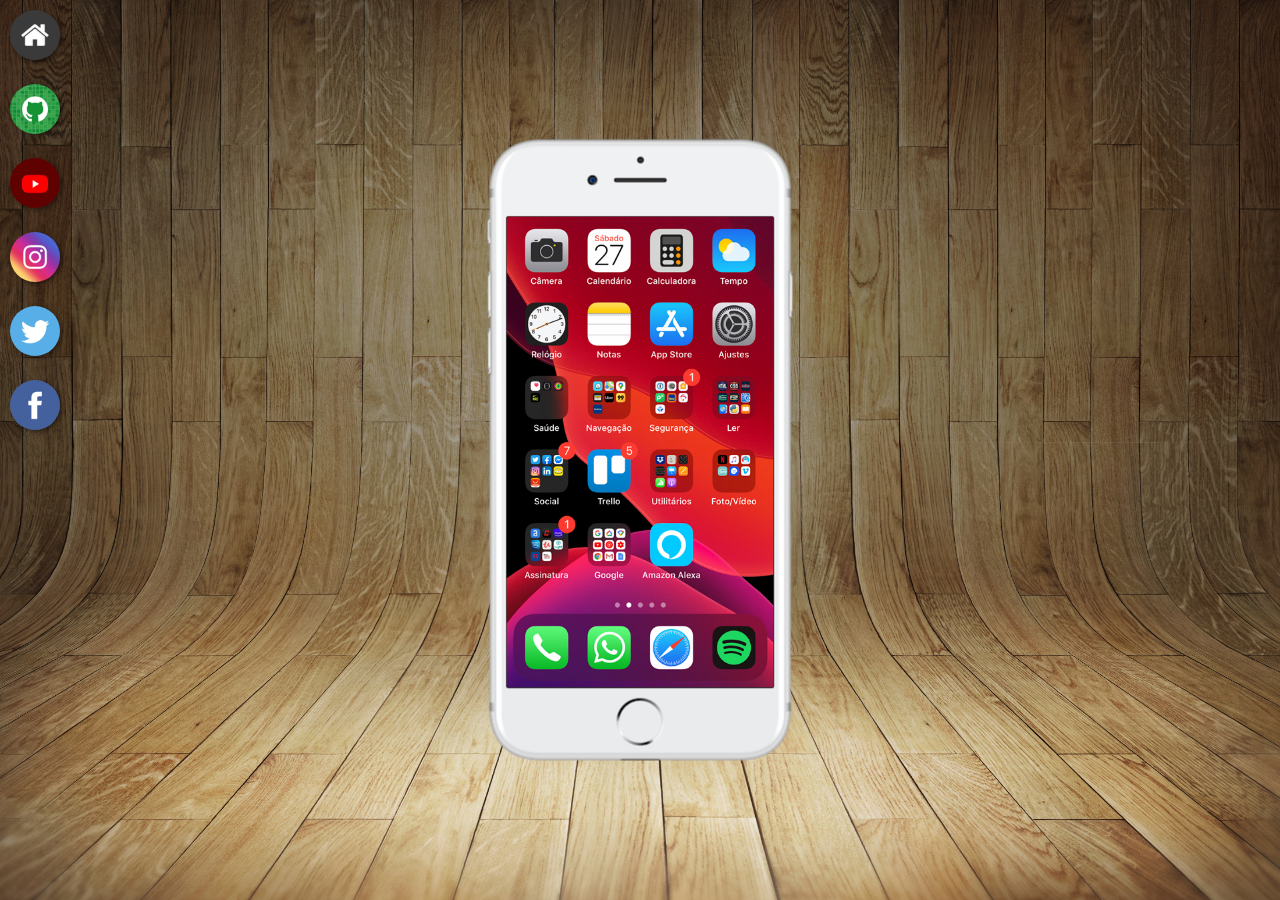
<file: Desafio08/index.html>
<!DOCTYPE html>
<html lang="pt-br">
<head>
    <meta charset="UTF-8">
    <meta name="viewport" content="width=device-width, initial-scale=1.0">
    <title>Projeto redes sociais</title>
    <link rel="shortcut icon" href="imagens/Gojo100.ico.png" type="image/x-icon">
    <link rel="stylesheet" href="estilos/style.css">
</head>
<body>
    <main>
        <section id="telefone">
            <iframe src="home.html" name="tela" id="tela" 
            frameborder="0">
            Seu navegador não é compatível!
        </iframe>
        </section>
        <section id="rede-sociais">
            <a href="home.html" target="tela"><img src="imagens/imagens/logo-home.jpg" alt=""></a><br>
            <a href="github.html" target="tela"><img src="imagens/imagens/logo-github.jpg" alt="github"></a><br>
            <a href="#" target="tela"><img src="imagens/imagens/logo-youtube.jpg" alt=""></a><br>
            <a href="#" target="tela"><img src="imagens/imagens/logo-instagram.jpg" alt=""></a><br>
            <a href="#" target="tela"><img src="imagens/imagens/logo-twitter.jpg" alt=""></a><br>
            <a href="#" target="tela"><img src="imagens/imagens/logo-facebook.jpg" alt=""></a>
        </section>
    </main>
</body>
</html>
</file>
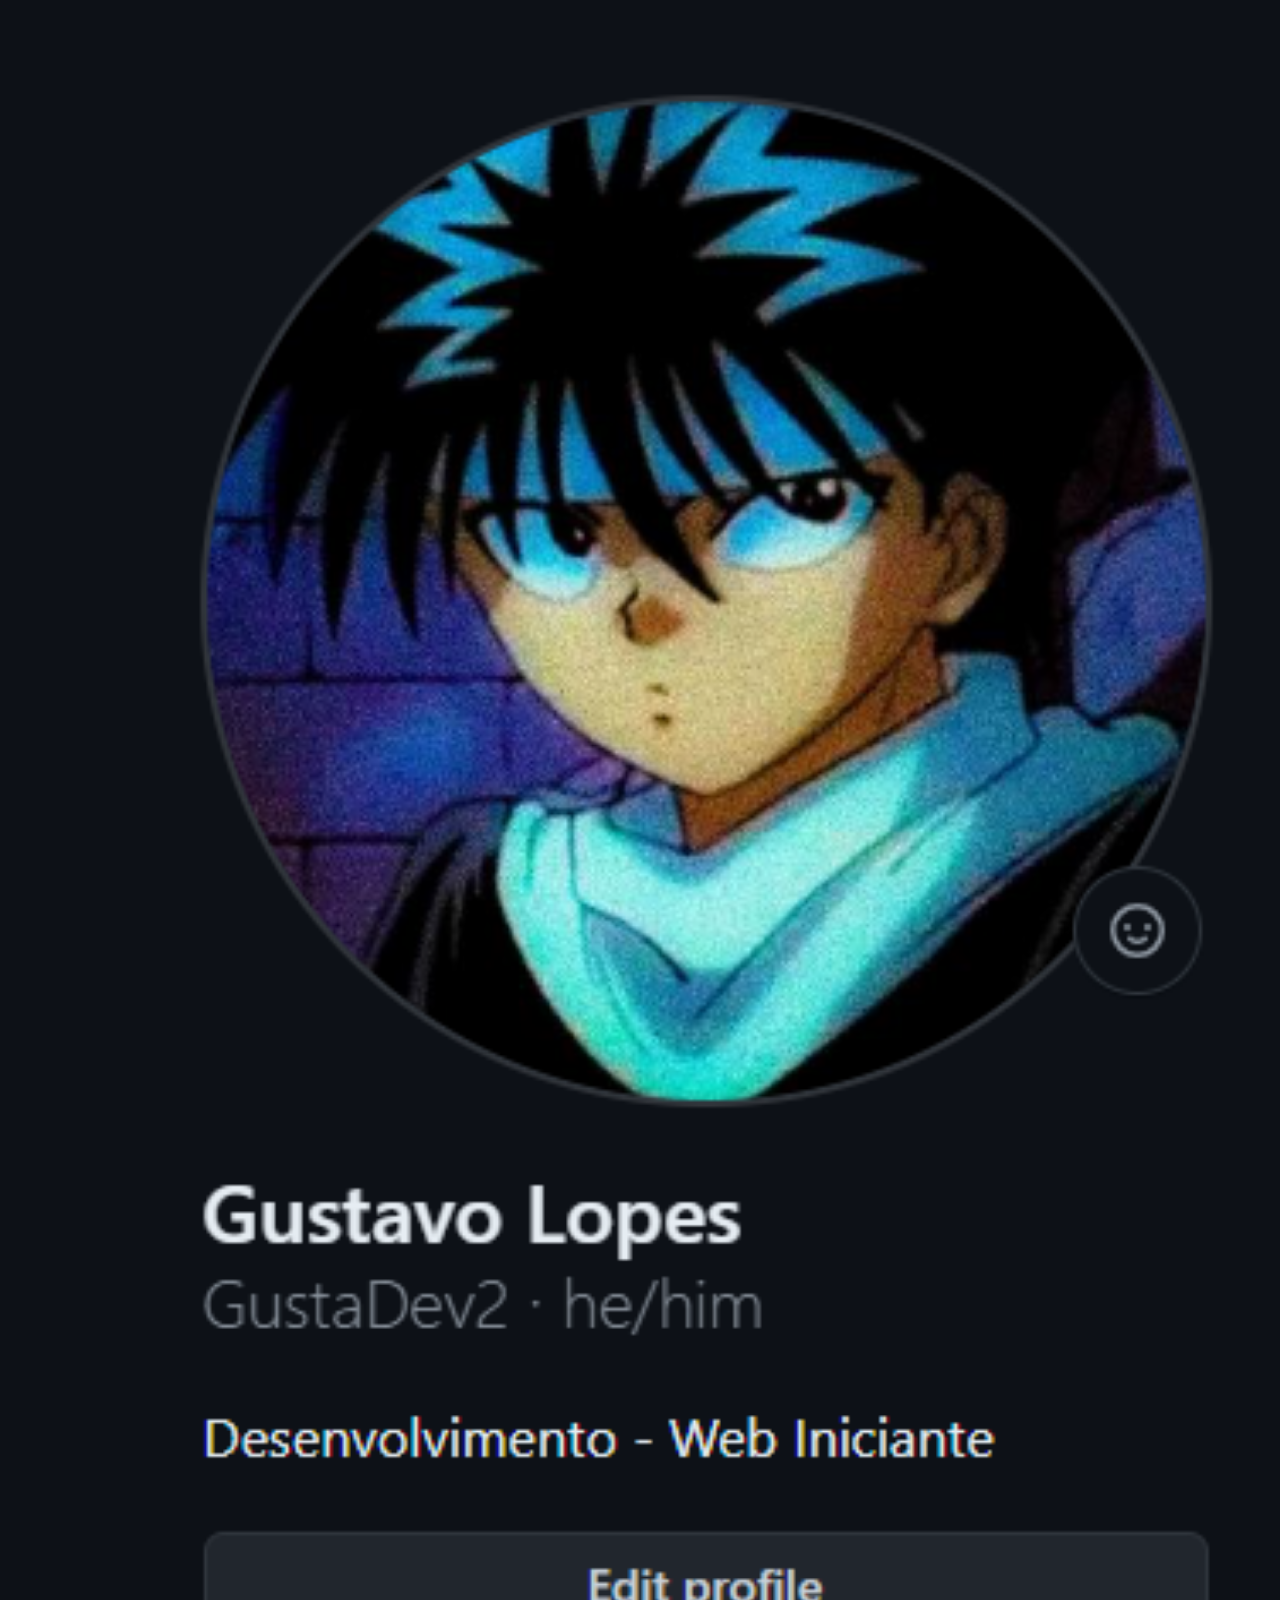
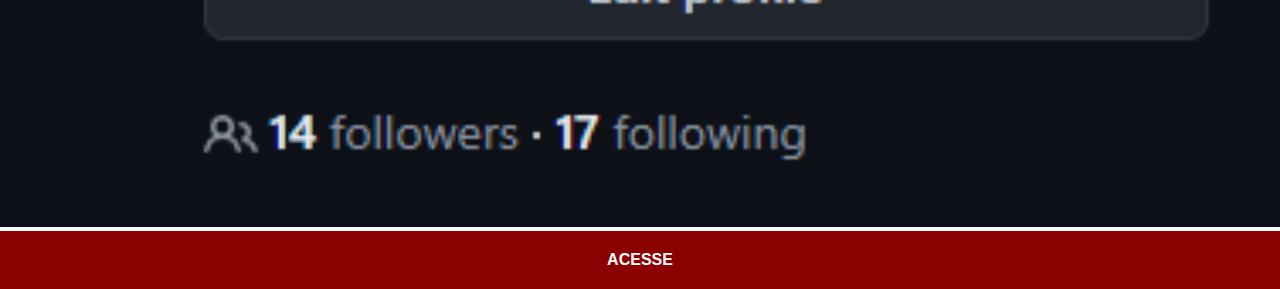
<file: Desafio08/github.html>
<!DOCTYPE html>
<html lang="pt-br">
<head>
    <meta charset="UTF-8">
    <meta name="viewport" content="width=device-width, initial-scale=1.0">
    <title>Github</title>
    <link rel="stylesheet" href="estilos/social.css">
</head>
<body>
    <img src="imagens/imagens/github.png.png" alt="Github">
    <a href="https://github.com/GustaDev2" target="_blank" rel="noopener">ACESSE</a>
</body>
</html>
</file>
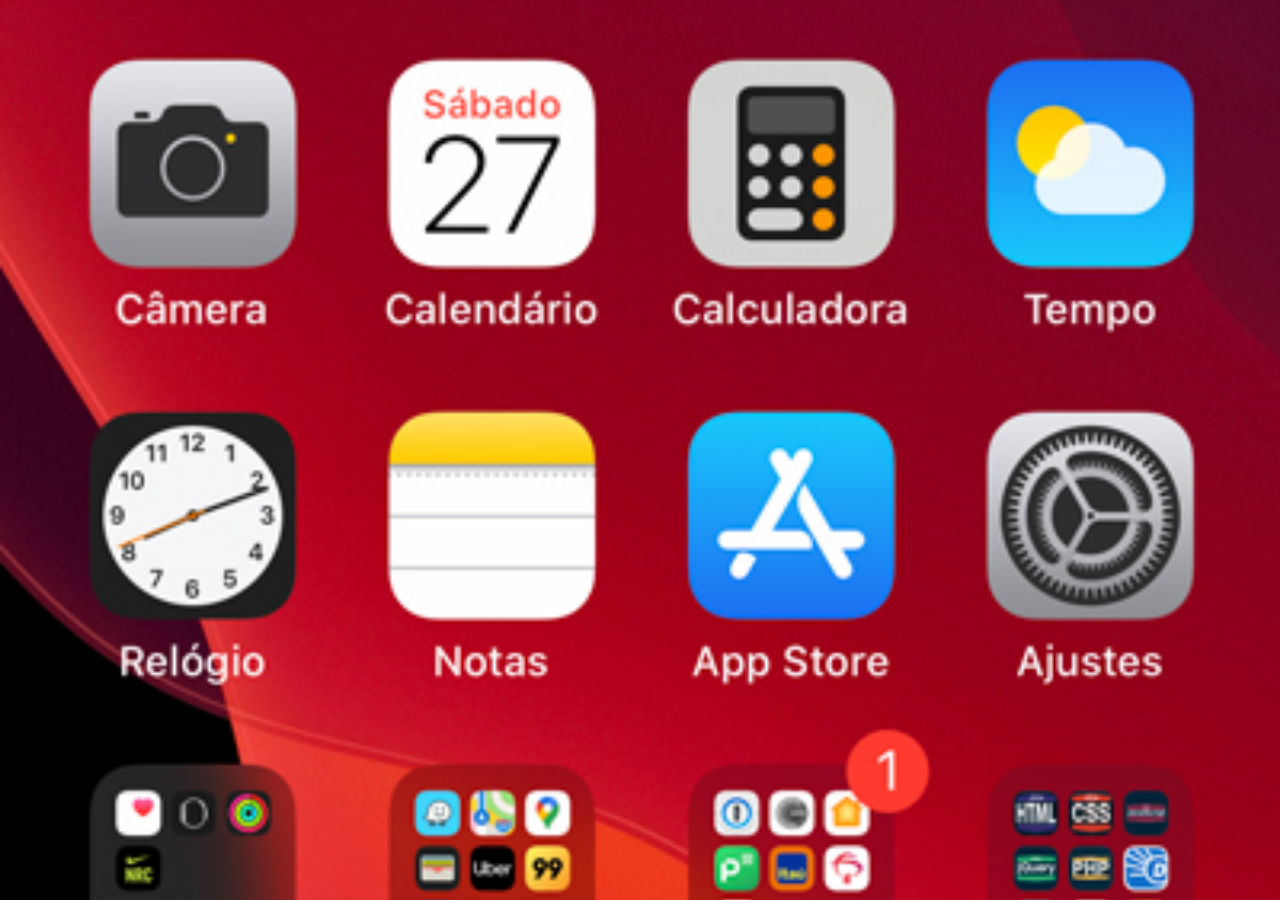
<file: Desafio08/home.html>
<!DOCTYPE html>
<html lang="pt-br">
<head>
    <meta charset="UTF-8">
    <meta name="viewport" content="width=device-width, initial-scale=1.0">
    <title>Home</title>
    <style>
        * {
            margin: 0;
            padding: 0;
        }

        body {
            width: 100vw;
            height: 100vh;
            background: black url('./imagens/imagens/tela-home.jpg') no-repeat top center;
            background-size: cover;
        }
    </style>
</head>
<body>
    
</body>
</html>
</file>
<file: Desafio08/estilos/style.css>
@charset "UTF-8";

* {
    margin: 0;
    padding: 0;
    font-family: Arial, Helvetica, sans-serif;
}

html, body {
    height: 100vh;
    width: 100vw;
}

body {
    background: url('../imagens/imagens/fundo-madeira.jpg') no-repeat top center;
    background-size: cover;
    background-attachment: fixed;
}

main {
    height: 100vh;
    position: relative;
}

section#telefone {
    position: absolute;
    top: 50%;
    left: 50%;
    transform: translate(-50%, -50%);
    height: 627px;
    width: 311px;
    background-color: blue;
    background: url('../imagens/imagens/frame-iphone.png') no-repeat;
}

iframe#tela {
    position: relative;
    top: 80px;
    left: 22px;
    width: 267px;
    height: 471px;
}

#rede-sociais {
    text-align: left;
}

section#rede-sociais img {
    width: 50px;
    margin: 10px;
    border-radius: 50%;
    box-shadow: 2px 2px 5px rgba(0, 0, 0, 0.461);
    box-sizing: border-box;
}

section#rede-sociais img:hover {
    border: 2px solid rgba(255, 255, 255, 0.006);
    transform: translate(-3px, -3px);
    box-shadow: 5px 5px 10px rgba(0, 0, 0, 0.342);
    transition: transform .3s;
}
</file>
<file: Desafio08/estilos/social.css>
@charset "UTF-8";

* {
    margin: 0;
    padding: 0;
    font-family: Arial, Helvetica, sans-serif;
}
img {
   width: 100vw;
   margin: 0;
}

::-webkit-scrollbar {
    width: 0px;
    height: 0px;
}

a {
    display: block;
    background-color: darkred;
    padding: 20px;
    text-align: center;
    font-weight: bolder;
    text-decoration: none;
    color: white;
}

a:hover {
    background-color: red;
}
</file>
